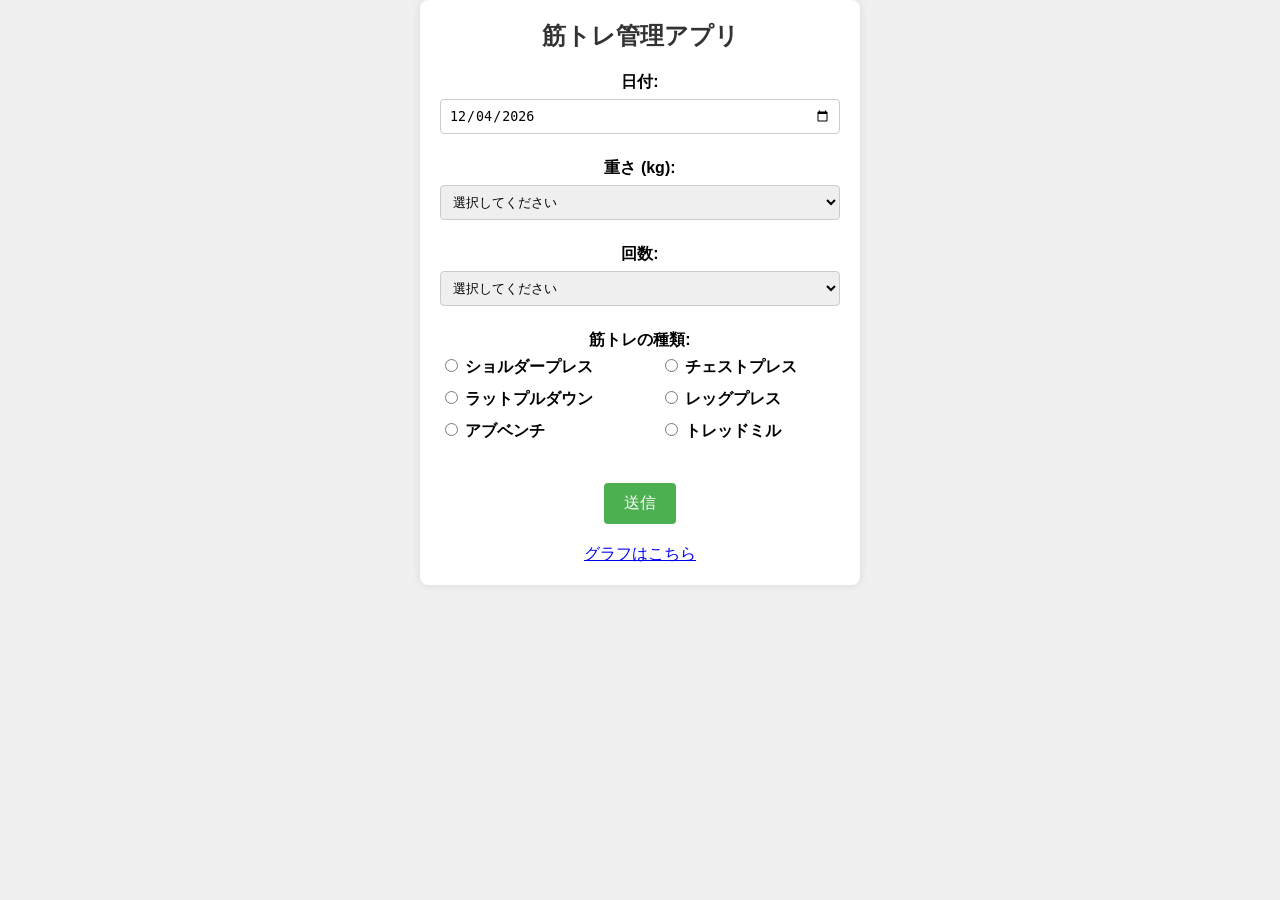
<file: index.html>
<!DOCTYPE html>
<html lang="ja">
<head>
<meta charset="UTF-8">
<meta name="viewport" content="width=device-width, initial-scale=1.0">
<title>筋トレ管理アプリ</title>

<!--GitHub Pagesを使う場合、下記のように表記しないとCSSが効かない-->
<link rel="stylesheet" href="https://fulimaru.github.io/chocozap/style.css"/>

</head>
<body>

<div class="container">
  <h2>筋トレ管理アプリ</h2>
  <form id="workoutForm">
    <label for="date">日付:</label><br>
    <input type="date" id="date" name="date" required><br><br>

<script type="text/javascript">
  window.onload = function () {
    var date = new Date();
    date.setDate(date.getDate());
    var yyyy = date.getFullYear();
    var mm = ("0" + (date.getMonth() + 1)).slice(-2);
    var dd = ("0" + date.getDate()).slice(-2);
    document.getElementById("date").value = yyyy + '-' + mm + '-' + dd;
  }
</script>
    
    
    <label>重さ (kg):</label><br>
    <select id="weight" name="weight" required>
      <option value="" disabled selected>選択してください</option>
      <option value="0">0 kg</option>
      <option value="15">15 kg</option>
      <option value="20">20 kg</option>
      <option value="25">25 kg</option>
      <option value="30">30 kg</option>
      <option value="35">35 kg</option>
      <option value="40">40 kg</option>
      <option value="45">45 kg</option>
      <option value="50">50 kg</option>
      <option value="55">55 kg</option>
      <option value="60">60 kg</option>
      <option value="65">65 kg</option>
      <option value="70">70 kg</option>
      <option value="75">75 kg</option>
      <option value="80">80 kg</option>
      <option value="85">85 kg</option>
      <option value="90">90 kg</option>
      <option value="95">95 kg</option>
      <option value="100">100 kg</option>
    </select><br><br>
    
    <label for="reps">回数:</label><br>
    <select id="reps" name="reps" required>
      <option value="" disabled selected>選択してください</option>
      <option value="0">0 回</option>
      <option value="5">5 回</option>
      <option value="10">10 回</option>
      <option value="15">15 回</option>
      <option value="20">20 回</option>
      <option value="25">25 回</option>
      <option value="30">30 回</option>
      <option value="35">35 回</option>
      <option value="40">40 回</option>
      <option value="45">45 回</option>
      <option value="50">50 回</option>
    </select><br><br>
    
    <label>筋トレの種類:</label><br>
    <div class="radio-container">
      <label>
        <input type="radio" name="type" value="ショルダープレス" required> ショルダープレス
      </label>
      <label>
        <input type="radio" name="type" value="チェストプレス" required> チェストプレス
      </label>
      <label>
        <input type="radio" name="type" value="ラットプルダウン" required> ラットプルダウン
      </label>
      <label>
        <input type="radio" name="type" value="レッグプレス" required> レッグプレス
      </label>
      <label>
        <input type="radio" name="type" value="アブベンチ" required> アブベンチ
      </label>
      <label>
        <input type="radio" name="type" value="トレッドミル" required> トレッドミル
      </label>
    </div><br><br>
    
    <button type="submit">送信</button>
  </form>
  
  <div id="response"></div>

<!--グラフページのURLを指定します-->
  <a href="https://fulimaru.github.io/chocozap/graph.html"　target="_blank"/>グラフはこちら
</a>

</div>
<!--script.jsを指定-->
<script src="https://fulimaru.github.io/chocozap/script.js"></script>
</body>
</html>
</file>
